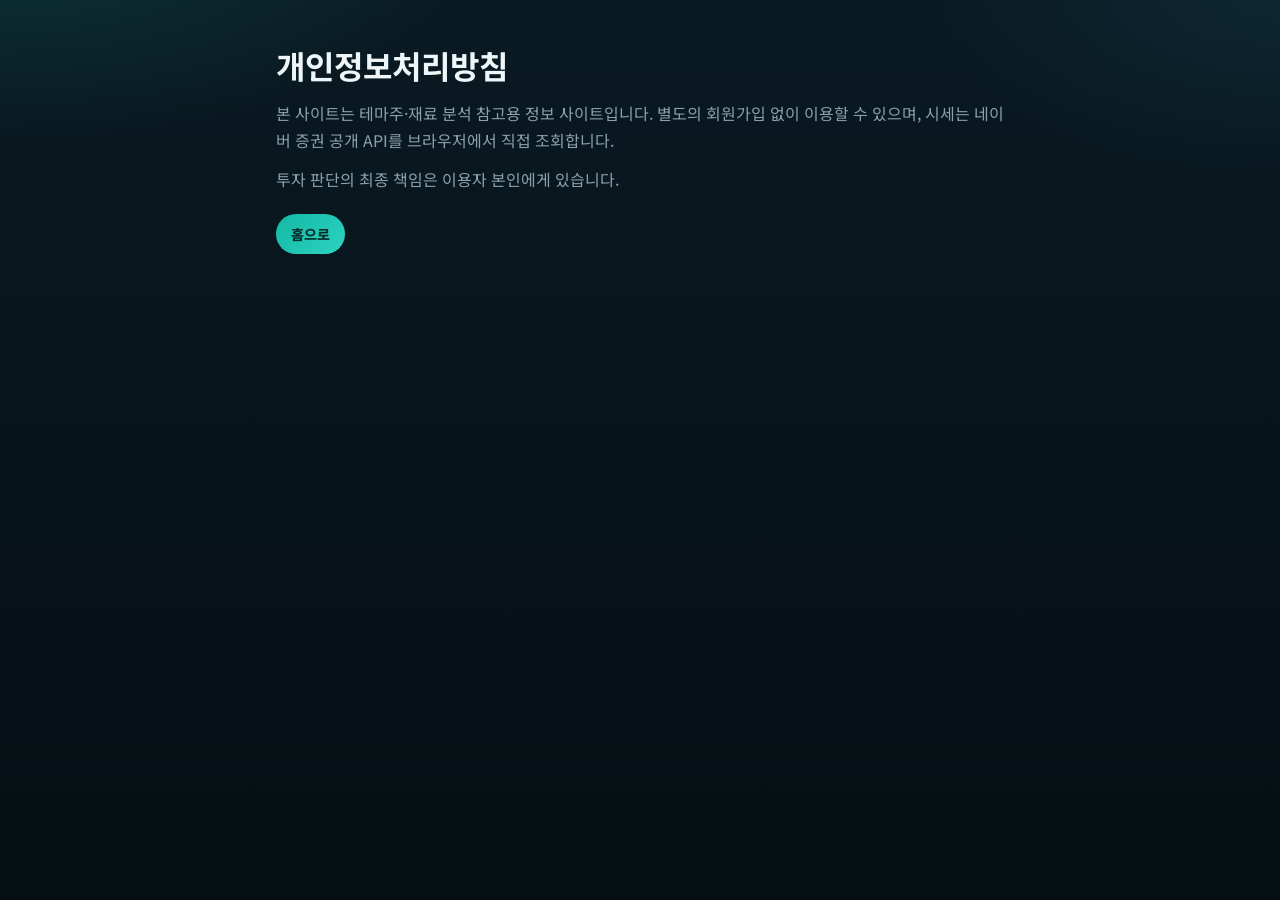
<file: privacy.html>
<!DOCTYPE html>
<html lang="ko">
<head>
  <meta charset="UTF-8">
  <meta name="viewport" content="width=device-width, initial-scale=1.0">
  <title>개인정보처리방침 | 영재 테마주분석</title>
  <link rel="canonical" href="https://jeonyoungjae-theme.web.app/privacy.html">
  <link rel="stylesheet" href="styles.css">
</head>
<body>
  <div class="app narrow">
    <h1 style="margin:24px 0 12px">개인정보처리방침</h1>
    <p class="muted">본 사이트는 테마주·재료 분석 참고용 정보 사이트입니다. 별도의 회원가입 없이 이용할 수 있으며, 시세는 네이버 증권 공개 API를 브라우저에서 직접 조회합니다.</p>
    <p class="muted" style="margin-top:12px">투자 판단의 최종 책임은 이용자 본인에게 있습니다.</p>
    <p style="margin-top:20px"><a class="btn btn-primary" href="/">홈으로</a></p>
  </div>
</body>
</html>
</file>
<file: styles.css>
@import url("https://fonts.googleapis.com/css2?family=Outfit:wght@600;700;800&family=Noto+Sans+KR:wght@400;500;700;800&display=swap");

:root {
  --bg: #07131a;
  --panel: rgba(255, 255, 255, 0.035);
  --text: #eef6f8;
  --muted: #8aa0ab;
  --accent: #14b8a6;
  --accent2: #2dd4bf;
  --warn: #f59e0b;
  --danger: #f87171;
  --safe: #34d399;
  --line: rgba(148, 163, 184, 0.16);
  --radius: 18px;
  --shadow: 0 18px 40px rgba(0, 0, 0, 0.28);
}

* { box-sizing: border-box; margin: 0; padding: 0; }
html { scroll-behavior: smooth; }
body {
  font-family: "Noto Sans KR", sans-serif;
  color: var(--text);
  min-height: 100vh;
  background:
    radial-gradient(900px 420px at 0% -10%, rgba(20, 184, 166, 0.18), transparent 55%),
    radial-gradient(700px 360px at 100% 0%, rgba(56, 189, 248, 0.08), transparent 50%),
    linear-gradient(180deg, #0a1a22, #07131a 55%, #050f14);
}
a { color: inherit; text-decoration: none; }
button, input, select { font: inherit; }
.app { max-width: 1180px; margin: 0 auto; padding: 18px 16px 72px; }
.app.narrow { max-width: 760px; }
.muted { color: var(--muted); line-height: 1.7; }

.topbar {
  display: flex; justify-content: space-between; align-items: center;
  gap: 12px; margin-bottom: 16px;
}
.brand { display: flex; gap: 12px; align-items: center; }
.logo {
  width: 44px; height: 44px; border-radius: 14px; display: grid; place-items: center;
  font-family: Outfit, sans-serif; font-weight: 800; color: #042f2e;
  background: linear-gradient(135deg, var(--accent), var(--accent2));
  box-shadow: 0 10px 24px rgba(20, 184, 166, 0.28);
}
.brand h1 { font-size: clamp(1.15rem, 3.4vw, 1.5rem); font-weight: 800; letter-spacing: -0.02em; }
.brand p { color: var(--muted); font-size: 0.8rem; margin-top: 2px; }
.live {
  position: relative; display: inline-flex; gap: 8px; align-items: center; padding: 7px 11px;
  border-radius: 999px; font-size: 0.74rem; font-weight: 800; overflow: hidden;
  color: #99f6e4; background: rgba(20, 184, 166, 0.12); border: 1px solid rgba(20, 184, 166, 0.28);
}
.live::after {
  content: ""; position: absolute; inset: 0; opacity: 0;
  background: linear-gradient(105deg, transparent 35%, rgba(45,212,191,0.22) 50%, transparent 65%);
  transform: translateX(-120%);
}
.live.is-syncing::after {
  opacity: 0.45; animation: liveScan 2.2s ease-in-out infinite;
}
.live.is-live #liveBadge { animation: liveTextGlow 2.4s ease-in-out infinite; }
.live-signal { position: relative; width: 12px; height: 12px; flex-shrink: 0; }
.dot {
  position: absolute; inset: 2px; border-radius: 50%; background: #2dd4bf;
  animation: liveDot 1.2s ease-in-out infinite;
}
.ripple {
  position: absolute; inset: 0; border-radius: 50%; border: 2px solid rgba(45,212,191,0.55);
  animation: liveRipple 1.8s ease-out infinite;
}
.live.is-syncing .dot { animation: liveDot 1.2s ease-in-out infinite; }
.live.is-syncing .ripple { animation: liveRipple 1.8s ease-out infinite; }
@keyframes liveDot {
  0%, 100% { transform: scale(1); opacity: 1; }
  50% { transform: scale(1.15); opacity: 0.75; }
}
@keyframes liveDotFast {
  0%, 100% { transform: scale(1); }
  50% { transform: scale(1.35); }
}
@keyframes liveRipple {
  0% { transform: scale(0.55); opacity: 0.85; }
  100% { transform: scale(2.2); opacity: 0; }
}
@keyframes liveRippleFast {
  0% { transform: scale(0.4); opacity: 1; }
  100% { transform: scale(2.6); opacity: 0; }
}
@keyframes liveScan {
  0% { transform: translateX(-120%); }
  100% { transform: translateX(120%); }
}
@keyframes liveTextGlow {
  0%, 100% { opacity: 1; }
  50% { opacity: 0.72; }
}
@keyframes pulse { 70% { box-shadow: 0 0 0 8px rgba(45, 212, 191, 0); } }

.hero {
  border: 1px solid var(--line); border-radius: 24px; padding: 28px 22px; margin-bottom: 16px;
  background:
    linear-gradient(145deg, rgba(20, 184, 166, 0.14), rgba(7, 19, 26, 0.92) 40%, rgba(7, 19, 26, 0.98)),
    url("data:image/svg+xml,%3Csvg width='60' height='60' viewBox='0 0 60 60' xmlns='http://www.w3.org/2000/svg'%3E%3Cg fill='none' fill-rule='evenodd'%3E%3Cg fill='%232dd4bf' fill-opacity='0.05'%3E%3Cpath d='M36 34v-4h-2v4h-4v2h4v4h2v-4h4v-2h-4zm0-30V0h-2v4h-4v2h4v4h2V6h4V4h-4zM6 34v-4H4v4H0v2h4v4h2v-4h4v-2H6zM6 4V0H4v4H0v2h4v4h2V6h4V4H6z'/%3E%3C/g%3E%3C/g%3E%3C/svg%3E");
  box-shadow: var(--shadow);
}
.hero-kicker {
  display: inline-block; font-size: 0.72rem; font-weight: 800; letter-spacing: 0.08em;
  text-transform: uppercase; color: var(--accent2); margin-bottom: 8px;
}
.hero h2 {
  font-family: Outfit, "Noto Sans KR", sans-serif;
  font-size: clamp(1.45rem, 4.6vw, 2.2rem); line-height: 1.2; font-weight: 800; max-width: 16ch;
}
.hero .sub { color: var(--muted); margin-top: 10px; max-width: 48ch; font-size: 0.94rem; line-height: 1.6; }
.hero-actions { display: flex; flex-wrap: wrap; gap: 10px; margin-top: 16px; }
.btn {
  display: inline-flex; align-items: center; justify-content: center; gap: 8px;
  border: 0; border-radius: 999px; padding: 10px 15px; font-weight: 800; font-size: 0.88rem; cursor: pointer;
}
.btn-primary { color: #042f2e; background: linear-gradient(135deg, var(--accent), var(--accent2)); }
.btn-ghost { color: var(--text); background: rgba(255, 255, 255, 0.04); border: 1px solid var(--line); }

.ad-slot {
  min-height: 90px; margin: 10px 0 14px; padding: 10px; text-align: center;
  border-radius: var(--radius); border: 1px dashed rgba(148, 163, 184, 0.25); background: rgba(255, 255, 255, 0.02);
}
.ad-label { display: block; font-size: 0.65rem; letter-spacing: 0.08em; text-transform: uppercase; color: var(--muted); margin-bottom: 6px; }

.stats { display: grid; grid-template-columns: repeat(4, 1fr); gap: 10px; margin-bottom: 14px; }
.stat {
  border-radius: 16px; padding: 14px; border: 1px solid var(--line); background: var(--panel);
}
.stat .k { color: var(--muted); font-size: 0.72rem; font-weight: 700; }
.stat .v { font-size: 1.15rem; font-weight: 800; margin-top: 6px; font-family: Outfit, sans-serif; }

.section-title {
  display: flex; justify-content: space-between; align-items: end; gap: 12px;
  margin: 8px 0 12px;
}
.section-title h3 { font-size: 1.05rem; font-weight: 800; }
.section-title p { color: var(--muted); font-size: 0.82rem; }

.theme-grid {
  display: grid; grid-template-columns: repeat(2, 1fr); gap: 12px; margin-bottom: 18px;
}
.theme-card {
  border: 1px solid var(--line); border-radius: 18px; padding: 16px;
  background: var(--panel); cursor: pointer; transition: 0.18s ease;
}
.theme-card:hover, .theme-card.active {
  border-color: rgba(45, 212, 191, 0.45);
  transform: translateY(-2px);
  box-shadow: 0 12px 28px rgba(0, 0, 0, 0.22);
}
.theme-top { display: flex; justify-content: space-between; gap: 10px; align-items: start; }
.theme-name { font-size: 1.02rem; font-weight: 800; }
.theme-emoji { font-size: 1.35rem; }
.heat {
  margin-top: 10px; height: 8px; border-radius: 999px; background: rgba(255, 255, 255, 0.06); overflow: hidden;
}
.heat > span {
  display: block; height: 100%; border-radius: inherit;
  background: linear-gradient(90deg, #0d9488, #5eead4);
}
.theme-card p { color: var(--muted); font-size: 0.84rem; line-height: 1.55; margin-top: 10px; }
.theme-path {
  display: -webkit-box; -webkit-line-clamp: 3; -webkit-box-orient: vertical; overflow: hidden;
  color: #b7c9d1 !important; font-size: 0.8rem !important; margin-top: 8px !important;
}
.chart-grid {
  display: grid; grid-template-columns: 1fr 1fr; gap: 12px; margin-bottom: 18px;
}
.chart-grid .panel { min-height: 300px; }
.chart-grid .panel canvas {
  display: block;
  width: 100% !important;
  height: 240px !important;
  max-height: none;
}
.chart-panel.featured .panel canvas { height: 260px !important; }
.price-box { text-align: right; }
.price-box .score { font-size: 1.15rem; }
.price-box .won { font-size: 0.72rem; color: var(--muted); margin-left: 2px; }
.price-box .chg { font-size: 0.82rem; font-weight: 800; margin-top: 2px; }
.price-box .chg.up, .price-chg.up { color: #f87171; }
.price-box .chg.down, .price-chg.down { color: #60a5fa; }
.price-box .chg.flat, .price-chg.flat { color: var(--muted); }
.logic-preview {
  color: #9fb2bc; font-size: 0.8rem; line-height: 1.55; margin-top: 8px;
  display: -webkit-box; -webkit-line-clamp: 2; -webkit-box-orient: vertical; overflow: hidden;
}
.price-row {
  display: grid; grid-template-columns: repeat(3, 1fr); gap: 10px; margin: 14px 0 10px;
}
.price-label { color: var(--muted); font-size: 0.72rem; font-weight: 700; }
.price-value { font-family: Outfit, sans-serif; font-size: 1.45rem; font-weight: 800; margin-top: 4px; color: #5eead4; }
.price-chg { font-family: Outfit, sans-serif; font-size: 1.2rem; font-weight: 800; margin-top: 4px; }
.price-time { font-size: 1rem; font-weight: 700; margin-top: 4px; }
.analysis-text { color: #c5d4db; font-size: 0.92rem; line-height: 1.75; }
.mat-item.rich p { margin-top: 6px; }
.mat-logic, .mat-watch { color: #9fb2bc !important; font-size: 0.8rem !important; }
@media (max-width: 900px) {
  .chart-grid { grid-template-columns: 1fr; }
  .price-row { grid-template-columns: 1fr; }
}
.theme-meta { display: flex; gap: 8px; flex-wrap: wrap; margin-top: 12px; }
.pill {
  font-size: 0.72rem; font-weight: 800; padding: 4px 8px; border-radius: 999px;
  background: rgba(255, 255, 255, 0.05); color: var(--muted); border: 1px solid var(--line);
}
.pill.hot { color: #5eead4; border-color: rgba(45, 212, 191, 0.35); background: rgba(20, 184, 166, 0.12); }

.controls {
  display: grid; grid-template-columns: 1.2fr 0.8fr 0.8fr; gap: 10px; margin-bottom: 12px;
}
.search, .select {
  display: flex; gap: 10px; align-items: center; padding: 11px 13px;
  border-radius: 14px; border: 1px solid var(--line); background: var(--panel);
}
.search input, .select select {
  width: 100%; border: 0; outline: 0; background: transparent; color: var(--text);
}
.select select option { color: #111; }

.list { display: flex; flex-direction: column; gap: 12px; }

/* === Stock row (price + daily candles) === */
.stock-item {
  position: relative;
  border: 1px solid var(--line);
  border-radius: 18px;
  background: var(--panel);
  overflow: hidden;
  transition: border-color 0.15s, transform 0.15s;
}
.stock-item:hover { border-color: rgba(45, 212, 191, 0.4); }
.stock-link {
  display: block;
  padding: 14px 14px 14px 68px;
  color: inherit;
  text-decoration: none;
}
.stock-rank {
  position: absolute;
  left: 14px;
  top: 14px;
  width: 44px;
  height: 44px;
  border-radius: 14px;
  display: grid;
  place-items: center;
  font-family: Outfit, sans-serif;
  font-weight: 800;
  font-size: 1rem;
  background: rgba(20, 184, 166, 0.12);
  color: #99f6e4;
  border: 1px solid rgba(45, 212, 191, 0.25);
}
.stock-head {
  display: flex;
  justify-content: space-between;
  align-items: flex-start;
  gap: 12px;
  padding-right: 36px;
}
.stock-info h4 { font-size: 1.05rem; font-weight: 800; line-height: 1.3; }
.stock-meta { color: var(--muted); font-size: 0.76rem; margin-top: 4px; line-height: 1.4; }
.stock-quote { text-align: right; flex-shrink: 0; min-width: 108px; }
.stock-quote.pending .quote-price { color: var(--muted); }
.quote-price {
  font-family: Outfit, sans-serif;
  font-weight: 800;
  font-size: 1.28rem;
  color: #5eead4;
  line-height: 1.15;
}
.quote-unit { font-size: 0.72rem; color: var(--muted); margin-left: 2px; font-weight: 700; }
.quote-delta {
  display: flex;
  flex-direction: column;
  align-items: flex-end;
  gap: 2px;
  margin-top: 4px;
  font-family: Outfit, sans-serif;
  font-weight: 800;
  font-size: 0.82rem;
}
.quote-delta.up, .quote-delta.up .delta-amt, .quote-delta.up .delta-pct,
.delta-amt.up, .delta-pct.up, .watch-quote em.up, .mover-right .chg-amt.up { color: #f87171; }
.quote-delta.down, .quote-delta.down .delta-amt, .quote-delta.down .delta-pct,
.delta-amt.down, .delta-pct.down, .watch-quote em.down, .mover-right .chg-amt.down { color: #60a5fa; }
.quote-delta.flat, .quote-delta.flat .delta-amt, .quote-delta.flat .delta-pct,
.delta-amt.flat, .delta-pct.flat, .watch-quote em.flat { color: var(--muted); }
.delta-pct {
  font-size: 0.74rem;
  padding: 2px 7px;
  border-radius: 999px;
  background: rgba(255,255,255,0.05);
}
.quote-delta.up .delta-pct { background: rgba(248,113,113,0.12); }
.quote-delta.down .delta-pct { background: rgba(96,165,250,0.12); }

.stock-chart-row {
  margin-top: 12px;
  padding: 10px 12px;
  border-radius: 12px;
  border: 1px solid rgba(148,163,184,0.12);
  background: rgba(0,0,0,0.18);
}
.chart-label {
  display: block;
  font-size: 0.68rem;
  font-weight: 800;
  color: var(--muted);
  margin-bottom: 6px;
  letter-spacing: 0.02em;
}
.mini-candles { width: 100%; height: 56px; }
.candle-svg { width: 100%; height: 56px; display: block; }
.stock-thesis {
  color: var(--muted);
  font-size: 0.86rem;
  line-height: 1.55;
  margin-top: 10px;
}
.stock-item .meters { margin-top: 12px; }
.stock-item .tags { margin-top: 10px; }
.stock-item .btn-watch { top: 10px; right: 10px; }

.mover-right { text-align: right; flex-shrink: 0; }
.mover-right .chg-amt { font-size: 0.76rem; font-weight: 800; line-height: 1.2; }
.mover-right .chg { font-size: 0.88rem; margin-top: 2px; }

.watch-quote {
  display: flex;
  flex-wrap: wrap;
  gap: 6px;
  align-items: center;
  margin-top: 4px;
  font-size: 0.76rem;
}
.watch-quote strong { color: #5eead4; font-family: Outfit, sans-serif; }
.watch-quote em { font-style: normal; font-weight: 800; font-family: Outfit, sans-serif; }

.card-wrap { position: relative; }
.card {
  display: grid; grid-template-columns: 56px 1fr; gap: 12px; padding: 14px;
  border-radius: 18px; border: 1px solid var(--line); background: var(--panel);
  transition: 0.15s ease; cursor: pointer;
  text-decoration: none; color: inherit;
}
.card-link { position: relative; }
.card-link:hover { border-color: rgba(45, 212, 191, 0.4); transform: translateY(-1px); }
.rank {
  width: 56px; height: 56px; border-radius: 16px; display: grid; place-items: center;
  font-family: Outfit, sans-serif; font-weight: 800; font-size: 1.1rem;
  background: rgba(20, 184, 166, 0.12); color: #99f6e4; border: 1px solid rgba(45, 212, 191, 0.25);
}
.card-head { display: flex; justify-content: space-between; gap: 10px; align-items: start; }
.card h4 { font-size: 1.02rem; font-weight: 800; }
.card .code { color: var(--muted); font-size: 0.78rem; margin-top: 2px; }
.score {
  font-family: Outfit, sans-serif; font-weight: 800; font-size: 1.05rem; color: var(--accent2);
}
.card .thesis { color: var(--muted); font-size: 0.86rem; line-height: 1.55; margin-top: 8px; }
.meters { display: grid; grid-template-columns: 1fr 1fr; gap: 10px; margin-top: 12px; }
.meter label { display: flex; justify-content: space-between; font-size: 0.74rem; color: var(--muted); margin-bottom: 5px; }
.bar { height: 8px; border-radius: 999px; background: rgba(255, 255, 255, 0.06); overflow: hidden; }
.bar > i { display: block; height: 100%; border-radius: inherit; }
.bar.risk > i { background: linear-gradient(90deg, #34d399, #f59e0b, #f87171); }
.bar.growth > i { background: linear-gradient(90deg, #0ea5e9, #2dd4bf); }
.tags { display: flex; flex-wrap: wrap; gap: 6px; margin-top: 10px; }
.tag {
  font-size: 0.72rem; font-weight: 800; padding: 4px 8px; border-radius: 999px;
  background: rgba(255, 255, 255, 0.04); border: 1px solid var(--line); color: #cbd5e1;
}
.tag.risk-high { color: #fecaca; border-color: rgba(248, 113, 113, 0.35); }
.tag.risk-mid { color: #fde68a; border-color: rgba(245, 158, 11, 0.35); }
.tag.risk-low { color: #bbf7d0; border-color: rgba(52, 211, 153, 0.35); }
.tag.growth-high { color: #99f6e4; border-color: rgba(45, 212, 191, 0.35); }

.panel {
  border: 1px solid var(--line); border-radius: 18px; padding: 16px;
  background: var(--panel); margin-bottom: 14px;
}
.panel h3 { font-size: 0.98rem; margin-bottom: 10px; }
.mat-list { display: grid; gap: 8px; }
.mat-item {
  display: grid; grid-template-columns: 72px 1fr; gap: 10px; padding: 12px;
  border-radius: 14px; border: 1px solid var(--line); background: rgba(255, 255, 255, 0.02);
}
.mat-item strong { font-size: 0.86rem; }
.mat-item p { color: var(--muted); font-size: 0.82rem; line-height: 1.5; margin-top: 4px; }
.impact {
  font-size: 0.72rem; font-weight: 800; padding: 6px 8px; border-radius: 10px; text-align: center; height: fit-content;
}
.impact.up { background: rgba(248, 113, 113, 0.14); color: #fca5a5; }
.impact.down { background: rgba(56, 189, 248, 0.14); color: #7dd3fc; }
.impact.mid { background: rgba(148, 163, 184, 0.12); color: #cbd5e1; }

.detail-hero { margin-top: 8px; }
.detail-hero h2 { font-size: clamp(1.4rem, 4vw, 2rem); font-weight: 800; margin-top: 8px; }
.detail-grid { display: grid; grid-template-columns: 1.1fr 0.9fr; gap: 12px; }
.kv { display: grid; grid-template-columns: 1fr 1fr; gap: 10px; }
.kv .box {
  border: 1px solid var(--line); border-radius: 14px; padding: 12px; background: rgba(255, 255, 255, 0.02);
}
.kv .box .k { color: var(--muted); font-size: 0.74rem; }
.kv .box .v { font-size: 1.2rem; font-weight: 800; margin-top: 6px; font-family: Outfit, sans-serif; }
.checklist { display: grid; gap: 8px; }
.checklist li {
  list-style: none; padding: 10px 12px; border-radius: 12px; border: 1px solid var(--line);
  background: rgba(255, 255, 255, 0.02); font-size: 0.88rem; line-height: 1.5;
}
.checklist li.pro { border-color: rgba(52, 211, 153, 0.28); }
.checklist li.con { border-color: rgba(248, 113, 113, 0.28); }

.footer {
  margin-top: 28px; padding-top: 18px; border-top: 1px solid var(--line);
  color: var(--muted); font-size: 0.82rem; line-height: 1.7; text-align: center;
}
.footer a { color: var(--accent2); text-decoration: underline; }

.empty {
  padding: 28px; text-align: center; color: var(--muted); border: 1px dashed var(--line); border-radius: 16px;
}

@media (max-width: 900px) {
  .stats { grid-template-columns: repeat(2, 1fr); }
  .theme-grid { grid-template-columns: 1fr; }
  .controls { grid-template-columns: 1fr; }
  .detail-grid { grid-template-columns: 1fr; }
}
@media (max-width: 560px) {
  .stock-link { padding-left: 14px; padding-top: 58px; }
  .stock-rank { top: 10px; left: 10px; width: 40px; height: 40px; font-size: 0.92rem; }
  .stock-head { flex-direction: column; padding-right: 0; }
  .stock-quote { text-align: left; min-width: 0; }
  .quote-delta { flex-direction: row; align-items: center; gap: 8px; }
  .card { grid-template-columns: 1fr; }
  .rank { width: 48px; height: 48px; }
  .meters { grid-template-columns: 1fr; }
  .mat-item { grid-template-columns: 1fr; }
}

/* === Premium upgrade === */
.ambient { position: fixed; inset: 0; pointer-events: none; z-index: 0; overflow: hidden; }
.blob {
  position: absolute; border-radius: 50%; filter: blur(90px); opacity: 0.35;
  animation: blobFloat 20s ease-in-out infinite;
}
.blob-a { width: 480px; height: 480px; background: #14b8a6; top: -140px; left: -100px; }
.blob-b { width: 400px; height: 400px; background: #0ea5e9; top: 30%; right: -120px; animation-delay: -8s; }
@keyframes blobFloat {
  0%, 100% { transform: translate(0, 0); }
  50% { transform: translate(16px, -20px); }
}
.app { position: relative; z-index: 1; }
.topbar {
  position: sticky; top: 0; z-index: 40;
  padding: 10px 0; margin-bottom: 10px;
  background: linear-gradient(180deg, rgba(7, 19, 26, 0.92) 75%, transparent);
  backdrop-filter: blur(10px);
}
.topbar-right { display: flex; align-items: center; gap: 8px; }
.grad {
  background: linear-gradient(135deg, var(--accent2), #38bdf8);
  -webkit-background-clip: text; background-clip: text; color: transparent;
}
.hero-badge {
  display: inline-block; font-size: 0.68rem; font-weight: 800; letter-spacing: 0.06em;
  padding: 4px 10px; border-radius: 999px; margin-bottom: 10px;
  color: var(--accent2); background: rgba(20, 184, 166, 0.12); border: 1px solid rgba(45, 212, 191, 0.25);
}

.quick-nav {
  display: flex; gap: 6px; overflow-x: auto; scrollbar-width: none;
  margin-bottom: 14px; padding-bottom: 4px;
}
.quick-nav::-webkit-scrollbar { display: none; }
.qnav {
  flex-shrink: 0; padding: 8px 12px; border-radius: 999px; font-size: 0.76rem; font-weight: 800;
  border: 1px solid var(--line); background: rgba(255,255,255,0.03); color: var(--muted);
  transition: 0.15s;
}
.qnav:hover { color: var(--text); border-color: rgba(45,212,191,0.4); background: rgba(20,184,166,0.08); }

.ticker-strip {
  border: 1px solid var(--line); border-radius: 20px; padding: 16px; margin-bottom: 14px;
  background: linear-gradient(135deg, rgba(248,113,113,0.06), rgba(7,19,26,0.9) 40%, rgba(96,165,250,0.06));
}
.ticker-head { display: flex; justify-content: space-between; align-items: center; margin-bottom: 12px; }
.ticker-head h3 { font-size: 0.95rem; font-weight: 800; }
.ticker-hint { font-size: 0.72rem; color: var(--muted); font-weight: 700; }
.mover-grid { display: grid; grid-template-columns: 1fr 1fr; gap: 10px; }
.mover-col h4 { font-size: 0.78rem; font-weight: 800; margin-bottom: 8px; }
.mover-col.up h4 { color: #fca5a5; }
.mover-col.down h4 { color: #93c5fd; }
.mover-item {
  display: flex; justify-content: space-between; align-items: center; gap: 8px;
  padding: 10px 12px; border-radius: 12px; border: 1px solid var(--line);
  background: rgba(255,255,255,0.03); cursor: pointer; margin-bottom: 6px;
  transition: 0.15s; text-decoration: none; color: inherit;
}
.mover-item:hover { border-color: rgba(45,212,191,0.35); transform: translateX(3px); }
.mover-item .nm { font-size: 0.82rem; font-weight: 700; }
.mover-item .cd { font-size: 0.68rem; color: var(--muted); }
.mover-item .chg { font-family: Outfit, sans-serif; font-weight: 800; font-size: 0.88rem; }

.chart-tabs { display: flex; gap: 6px; }
.ctab {
  border: 1px solid var(--line); background: transparent; color: var(--muted);
  border-radius: 999px; padding: 6px 12px; font-size: 0.72rem; font-weight: 800; cursor: pointer;
}
.ctab.active { color: #042f2e; background: linear-gradient(135deg, var(--accent), var(--accent2)); border-color: transparent; }

.chart-panel {
  position: relative; overflow: hidden;
  transition: transform 0.2s, box-shadow 0.2s;
}
.chart-panel::before {
  content: ""; position: absolute; top: 0; left: 0; right: 0; height: 2px;
  background: linear-gradient(90deg, var(--accent), var(--accent2), #38bdf8);
  opacity: 0.6;
}
.chart-panel.featured { grid-column: span 2; }
.panel-head { display: flex; align-items: center; gap: 8px; margin-bottom: 10px; }
.panel-ico { font-size: 1.1rem; }
.panel-note { font-size: 0.68rem; color: var(--muted); margin-top: 8px; text-align: center; }

.pick-panel {
  background: linear-gradient(135deg, rgba(245,158,11,0.1), rgba(20,184,166,0.08));
  border-color: rgba(245,158,11,0.25);
}
.pick-inner { display: grid; gap: 10px; }
.pick-badge { font-size: 0.72rem; font-weight: 800; color: #fcd34d; }
.pick-inner h3 { font-size: 1.15rem; font-weight: 800; }
.pick-meta { display: flex; flex-wrap: wrap; gap: 8px; margin-top: 8px; }
.pick-stocks { display: flex; flex-wrap: wrap; gap: 6px; margin-top: 10px; }
.pick-chip {
  padding: 6px 10px; border-radius: 999px; font-size: 0.74rem; font-weight: 700;
  background: rgba(255,255,255,0.06); border: 1px solid var(--line); cursor: pointer;
  text-decoration: none; color: inherit;
}
.pick-chip:hover { border-color: rgba(45,212,191,0.4); }

.watch-list { display: flex; flex-direction: column; gap: 8px; margin-bottom: 18px; }
.empty-watch {
  padding: 20px; text-align: center; color: var(--muted); font-size: 0.84rem;
  border: 1px dashed var(--line); border-radius: 14px;
}
.watch-card {
  display: flex; justify-content: space-between; align-items: center; gap: 10px;
  padding: 12px 14px; border-radius: 14px; border: 1px solid var(--line);
  background: rgba(255,255,255,0.03);
}
.watch-card:hover { border-color: rgba(45,212,191,0.35); }
.watch-main {
  flex: 1; min-width: 0; text-decoration: none; color: inherit;
}
.watch-main h4 { font-size: 0.9rem; font-weight: 800; }
.watch-main span { font-size: 0.72rem; color: var(--muted); display: block; margin-top: 2px; }

.card-spark { margin: 10px 0 4px; height: 44px; }
.card-spark svg { width: 100%; height: 44px; display: block; }
.btn-watch {
  position: absolute; top: 10px; right: 10px; width: 36px; height: 36px; z-index: 3;
  border-radius: 50%; border: 1px solid var(--line); background: rgba(7,19,26,0.85);
  color: #94a3b8; cursor: pointer; line-height: 0;
  display: grid; place-items: center; padding: 0;
  transition: 0.15s;
}
.btn-watch .ico-star { width: 17px; height: 17px; display: block; }
.btn-watch:hover { border-color: rgba(252,211,77,0.45); color: #fcd34d; }
.btn-watch.on { color: #fcd34d; border-color: rgba(252,211,77,0.45); background: rgba(252,211,77,0.12); }
.watch-card .btn-watch { position: static; flex-shrink: 0; }
.theme-filter-bar {
  display: flex; justify-content: space-between; align-items: center; gap: 10px;
  margin-bottom: 12px; padding: 12px 14px; border-radius: 14px;
  border: 1px solid rgba(45,212,191,0.35); background: rgba(20,184,166,0.08);
}
.filter-left { display: flex; flex-wrap: wrap; align-items: center; gap: 8px; }
.filter-k { font-size: 0.72rem; color: var(--muted); font-weight: 700; }
.filter-count {
  font-size: 0.72rem; font-weight: 800; padding: 3px 8px; border-radius: 999px;
  background: rgba(255,255,255,0.06); color: var(--accent2);
}
.btn-sm { padding: 7px 12px; font-size: 0.78rem; }
[id] { scroll-margin-top: 78px; }

.mover-item.mover-loading {
  pointer-events: none; justify-content: space-between;
  animation: moverPulse 1.1s ease-in-out infinite;
}
.sk-line {
  display: block; border-radius: 6px;
  background: linear-gradient(90deg, rgba(255,255,255,0.05), rgba(255,255,255,0.12), rgba(255,255,255,0.05));
  background-size: 200% 100%;
  animation: skShimmer 1.2s linear infinite;
}
.sk-nm { width: 58%; height: 12px; }
.sk-chg { width: 22%; height: 12px; }
@keyframes skShimmer {
  0% { background-position: 200% 0; }
  100% { background-position: -200% 0; }
}
@keyframes moverPulse {
  0%, 100% { opacity: 0.55; }
  50% { opacity: 1; }
}
.theme-card .theme-chg {
  font-family: Outfit, sans-serif; font-size: 0.82rem; font-weight: 800; margin-top: 6px;
}
.theme-card .theme-chg.up { color: #f87171; }
.theme-card .theme-chg.down { color: #60a5fa; }
.theme-card .theme-chg.flat { color: var(--muted); }

.toast {
  position: fixed; bottom: 24px; left: 50%; transform: translateX(-50%);
  padding: 12px 20px; border-radius: 999px; z-index: 200;
  background: rgba(15, 30, 38, 0.95); border: 1px solid var(--line);
  color: var(--text); font-size: 0.84rem; font-weight: 700;
  box-shadow: var(--shadow);
}

@media (max-width: 900px) {
  .mover-grid { grid-template-columns: 1fr; }
  .chart-panel.featured { grid-column: span 1; }
  .chart-tabs { display: none; }
}
</file>
